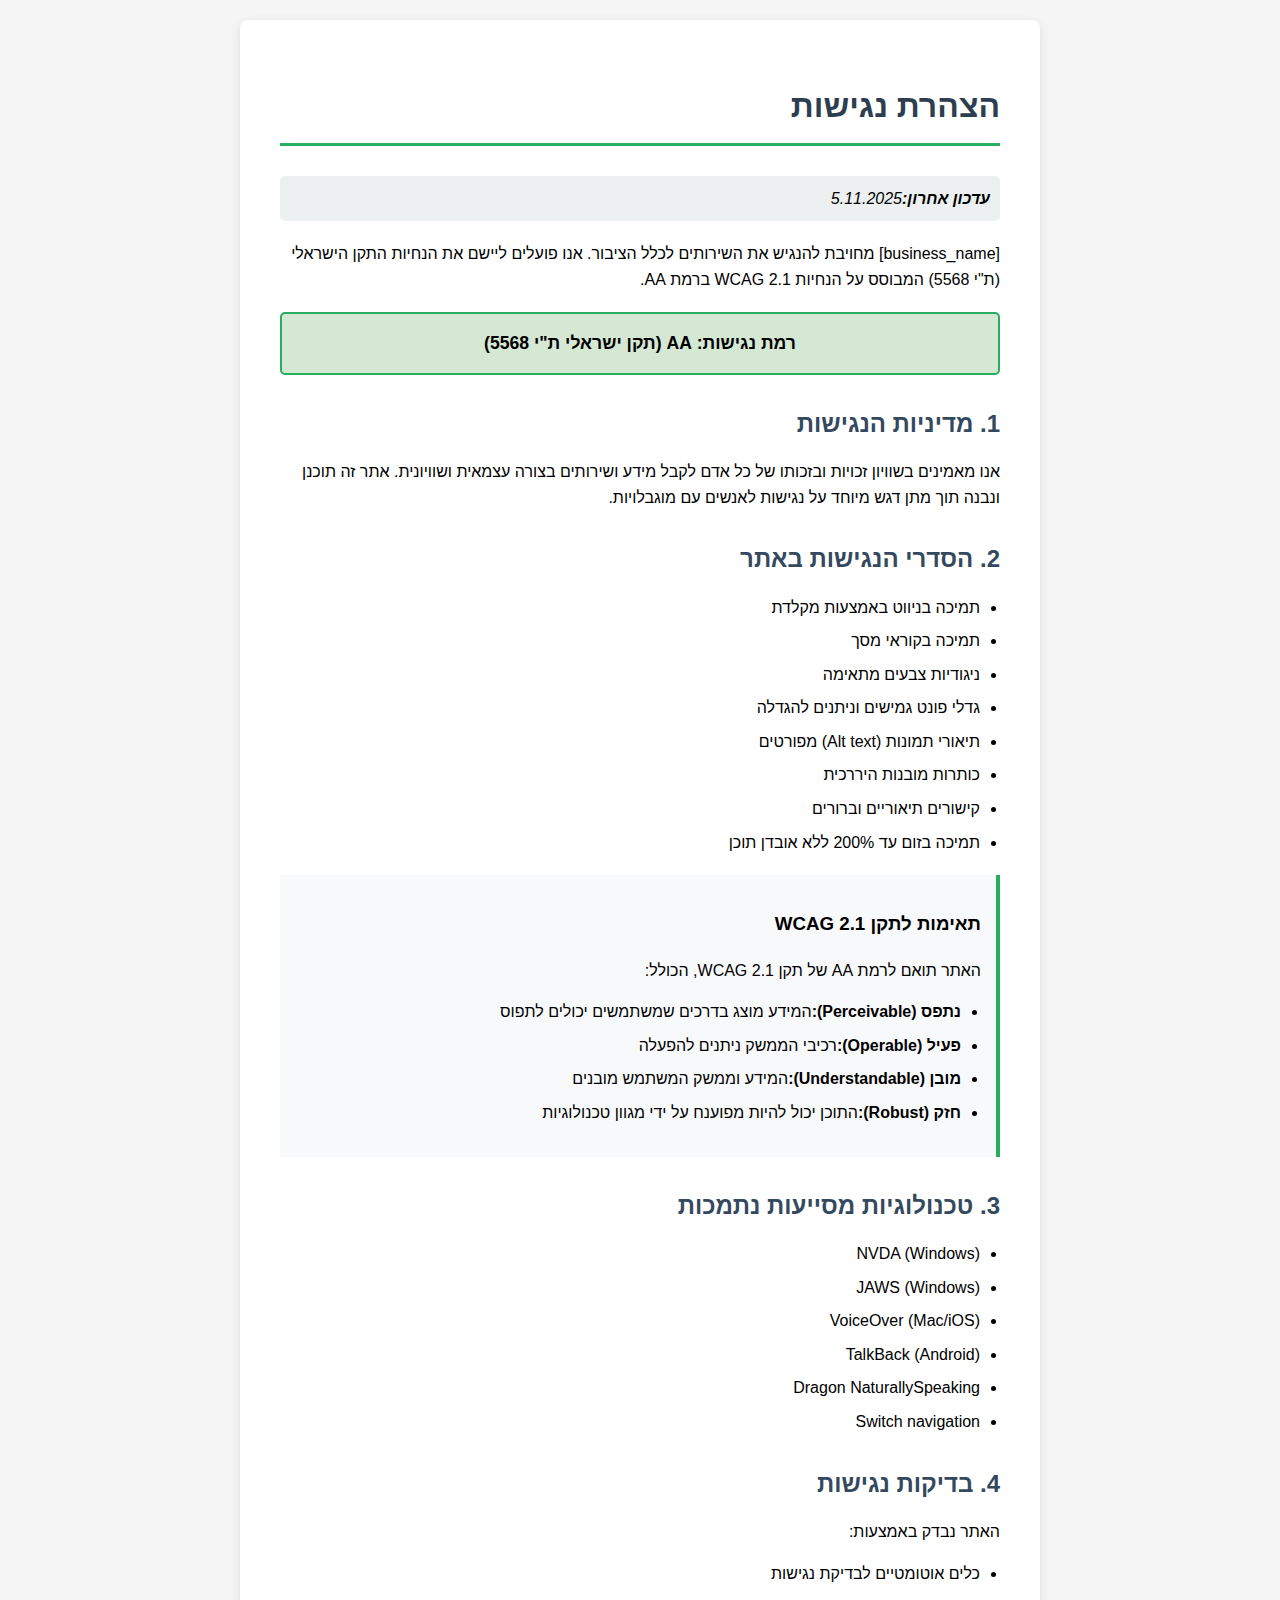
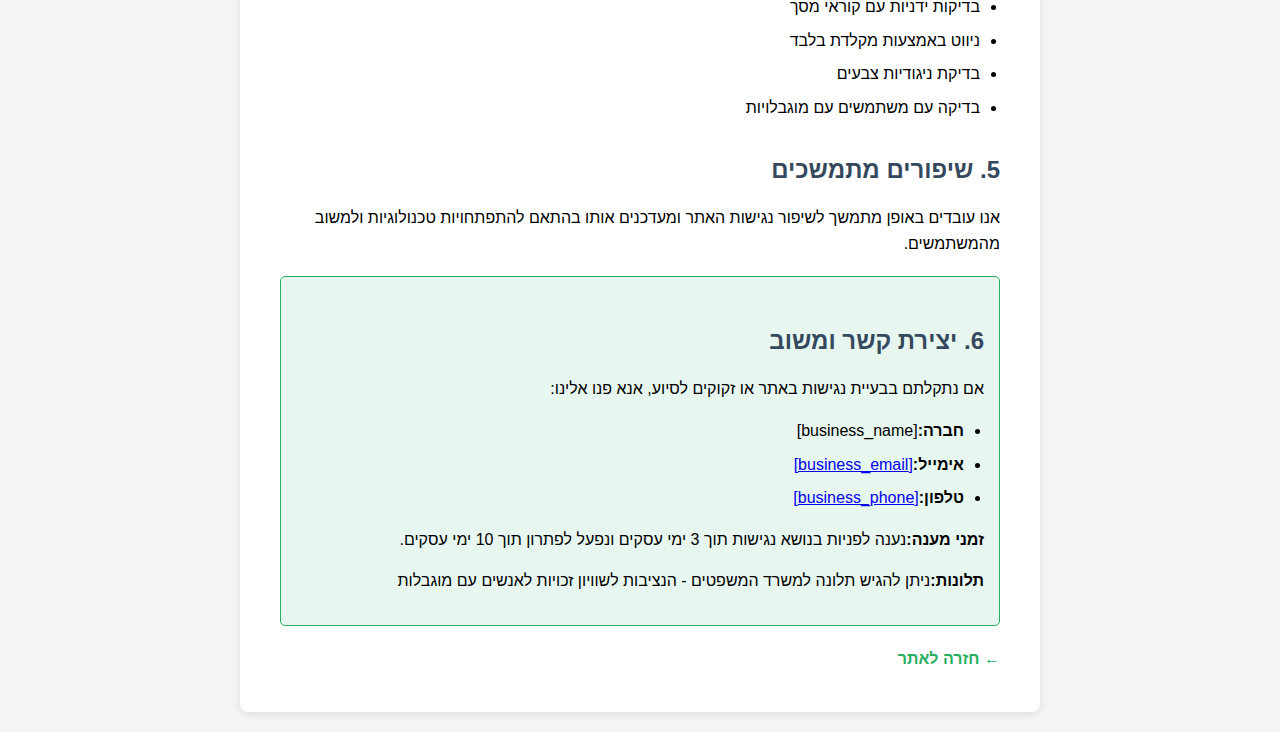
<file: public/accessibility.html>
<!doctype html><html dir="rtl" lang="he"><head><meta charset="UTF-8"><meta content="width=device-width,initial-scale=1" name="viewport"><title>הצהרת נגישות - [business_name]</title><style>body{font-family:'Segoe UI',Tahoma,Geneva,Verdana,sans-serif;line-height:1.6;max-width:800px;margin:0 auto;padding:20px;background-color:#f5f5f5;direction:rtl}.container{background:#fff;padding:40px;border-radius:8px;box-shadow:0 2px 10px rgba(0,0,0,.1)}h1{color:#2c3e50;border-bottom:3px solid #27ae60;padding-bottom:10px;margin-bottom:30px}h2{color:#34495e;margin-top:30px;margin-bottom:15px}.last-updated{background:#ecf0f1;padding:10px;border-radius:5px;margin-bottom:20px;font-style:italic}.contact-info{background:#e8f6f0;border:1px solid #27ae60;padding:15px;border-radius:5px;margin-top:20px}.compliance-level{background:#d5e8d4;border:2px solid #27ae60;padding:15px;border-radius:5px;margin:20px 0;text-align:center;font-weight:700;font-size:1.1em}ul{padding-right:20px}li{margin-bottom:8px}.back-link{display:inline-block;margin-top:20px;color:#27ae60;text-decoration:none;font-weight:700}.back-link:hover{text-decoration:underline}.wcag-info{background:#f8f9fa;border-right:4px solid #27ae60;padding:15px;margin:20px 0}</style></head><body><div class="container"><h1>הצהרת נגישות</h1><div class="last-updated"><strong>עדכון אחרון:</strong>5.11.2025</div><p>[business_name] מחויבת להנגיש את השירותים לכלל הציבור. אנו פועלים ליישם את הנחיות התקן הישראלי (ת"י 5568) המבוסס על הנחיות WCAG 2.1 ברמת AA.</p><div class="compliance-level">רמת נגישות: AA (תקן ישראלי ת"י 5568)</div><h2>1. מדיניות הנגישות</h2><p>אנו מאמינים בשוויון זכויות ובזכותו של כל אדם לקבל מידע ושירותים בצורה עצמאית ושוויונית. אתר זה תוכנן ונבנה תוך מתן דגש מיוחד על נגישות לאנשים עם מוגבלויות.</p><h2>2. הסדרי הנגישות באתר</h2><ul><li>תמיכה בניווט באמצעות מקלדת</li><li>תמיכה בקוראי מסך</li><li>ניגודיות צבעים מתאימה</li><li>גדלי פונט גמישים וניתנים להגדלה</li><li>תיאורי תמונות (Alt text) מפורטים</li><li>כותרות מובנות היררכית</li><li>קישורים תיאוריים וברורים</li><li>תמיכה בזום עד 200% ללא אובדן תוכן</li></ul><div class="wcag-info"><h3>תאימות לתקן WCAG 2.1</h3><p>האתר תואם לרמת AA של תקן WCAG 2.1, הכולל:</p><ul><li><strong>נתפס (Perceivable):</strong>המידע מוצג בדרכים שמשתמשים יכולים לתפוס</li><li><strong>פעיל (Operable):</strong>רכיבי הממשק ניתנים להפעלה</li><li><strong>מובן (Understandable):</strong>המידע וממשק המשתמש מובנים</li><li><strong>חזק (Robust):</strong>התוכן יכול להיות מפוענח על ידי מגוון טכנולוגיות</li></ul></div><h2>3. טכנולוגיות מסייעות נתמכות</h2><ul><li>NVDA (Windows)</li><li>JAWS (Windows)</li><li>VoiceOver (Mac/iOS)</li><li>TalkBack (Android)</li><li>Dragon NaturallySpeaking</li><li>Switch navigation</li></ul><h2>4. בדיקות נגישות</h2><p>האתר נבדק באמצעות:</p><ul><li>כלים אוטומטיים לבדיקת נגישות</li><li>בדיקות ידניות עם קוראי מסך</li><li>ניווט באמצעות מקלדת בלבד</li><li>בדיקת ניגודיות צבעים</li><li>בדיקה עם משתמשים עם מוגבלויות</li></ul><h2>5. שיפורים מתמשכים</h2><p>אנו עובדים באופן מתמשך לשיפור נגישות האתר ומעדכנים אותו בהתאם להתפתחויות טכנולוגיות ולמשוב מהמשתמשים.</p><div class="contact-info"><h2>6. יצירת קשר ומשוב</h2><p>אם נתקלתם בבעיית נגישות באתר או זקוקים לסיוע, אנא פנו אלינו:</p><ul><li><strong>חברה:</strong>[business_name]</li><li><strong>אימייל:</strong><a href="mailto:[business_email]">[business_email]</a></li><li><strong>טלפון:</strong><a href="tel:[business_phone]">[business_phone]</a></li></ul><p><strong>זמני מענה:</strong>נענה לפניות בנושא נגישות תוך 3 ימי עסקים ונפעל לפתרון תוך 10 ימי עסקים.</p><p><strong>תלונות:</strong>ניתן להגיש תלונה למשרד המשפטים - הנציבות לשוויון זכויות לאנשים עם מוגבלות</p></div><a href="/" class="back-link">← חזרה לאתר</a></div></body></html>
</file>
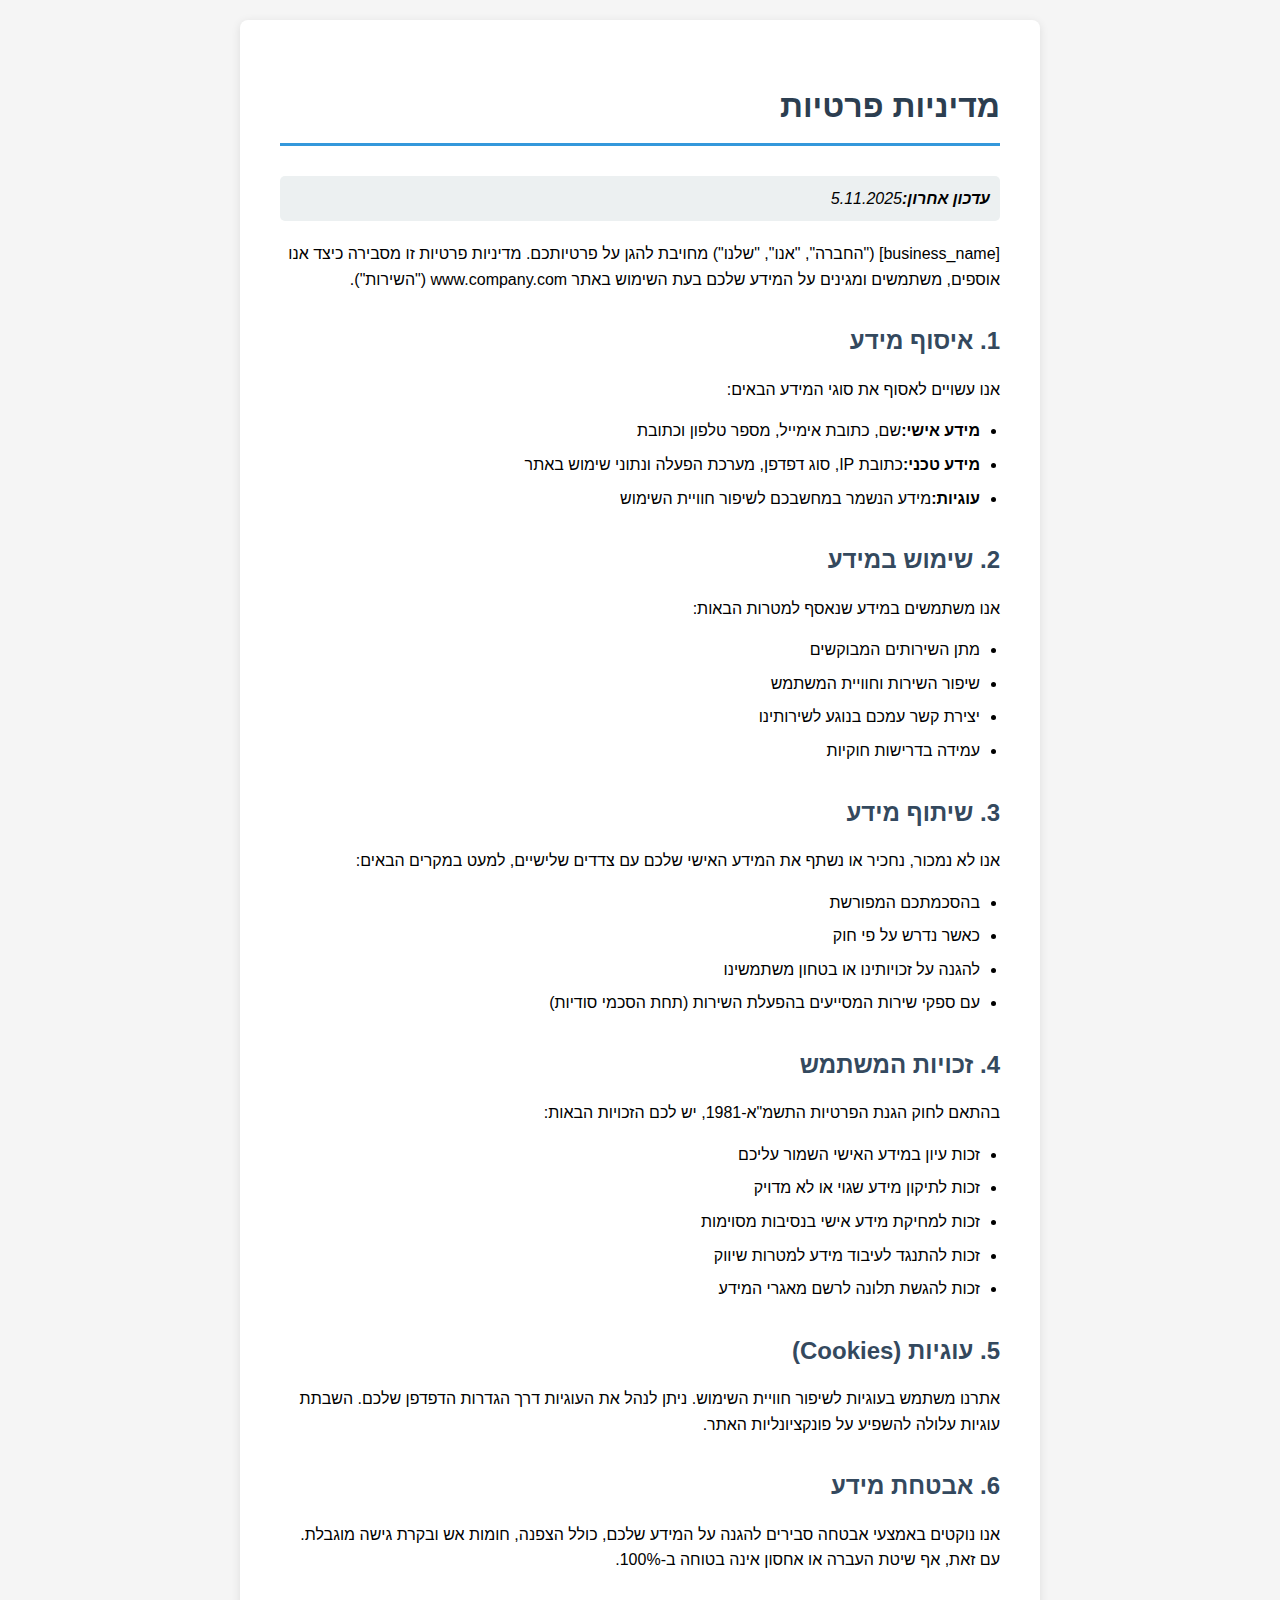
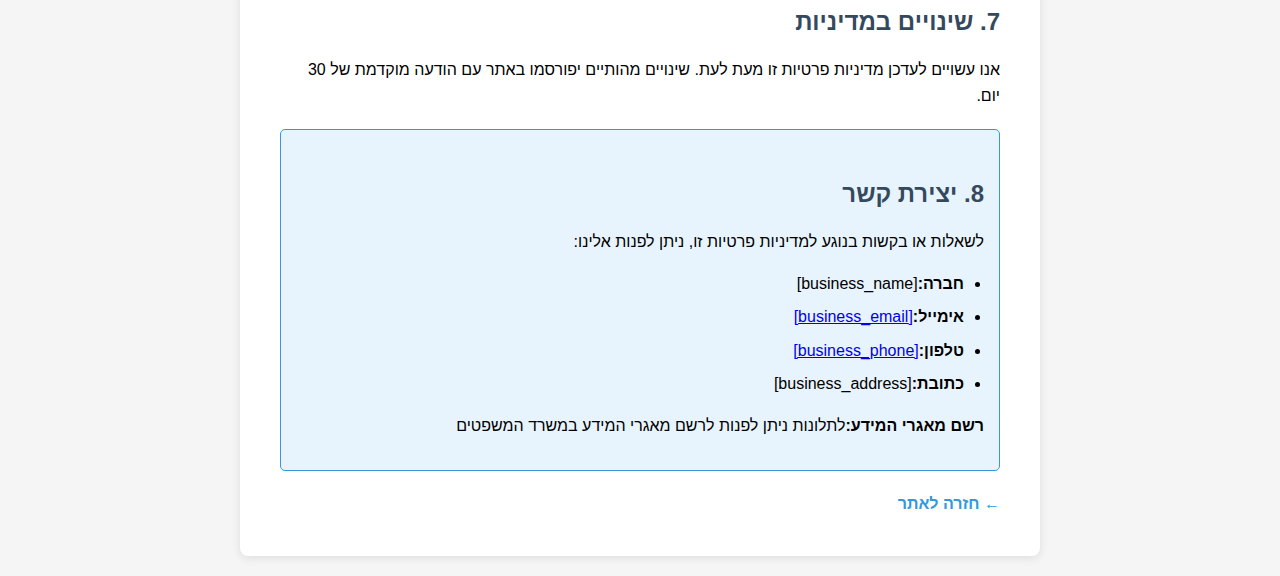
<file: public/privacy.html>
<!doctype html><html dir="rtl" lang="he"><head><meta charset="UTF-8"><meta content="width=device-width,initial-scale=1" name="viewport"><title>מדיניות פרטיות - [business_name]</title><style>body{font-family:'Segoe UI',Tahoma,Geneva,Verdana,sans-serif;line-height:1.6;max-width:800px;margin:0 auto;padding:20px;background-color:#f5f5f5;direction:rtl}.container{background:#fff;padding:40px;border-radius:8px;box-shadow:0 2px 10px rgba(0,0,0,.1)}h1{color:#2c3e50;border-bottom:3px solid #3498db;padding-bottom:10px;margin-bottom:30px}h2{color:#34495e;margin-top:30px;margin-bottom:15px}.last-updated{background:#ecf0f1;padding:10px;border-radius:5px;margin-bottom:20px;font-style:italic}.contact-info{background:#e8f4fd;border:1px solid #3498db;padding:15px;border-radius:5px;margin-top:20px}ul{padding-right:20px}li{margin-bottom:8px}.back-link{display:inline-block;margin-top:20px;color:#3498db;text-decoration:none;font-weight:700}.back-link:hover{text-decoration:underline}</style></head><body><div class="container"><h1>מדיניות פרטיות</h1><div class="last-updated"><strong>עדכון אחרון:</strong>5.11.2025</div><p>[business_name] ("החברה", "אנו", "שלנו") מחויבת להגן על פרטיותכם. מדיניות פרטיות זו מסבירה כיצד אנו אוספים, משתמשים ומגינים על המידע שלכם בעת השימוש באתר www.company.com ("השירות").</p><h2>1. איסוף מידע</h2><p>אנו עשויים לאסוף את סוגי המידע הבאים:</p><ul><li><strong>מידע אישי:</strong>שם, כתובת אימייל, מספר טלפון וכתובת</li><li><strong>מידע טכני:</strong>כתובת IP, סוג דפדפן, מערכת הפעלה ונתוני שימוש באתר</li><li><strong>עוגיות:</strong>מידע הנשמר במחשבכם לשיפור חוויית השימוש</li></ul><h2>2. שימוש במידע</h2><p>אנו משתמשים במידע שנאסף למטרות הבאות:</p><ul><li>מתן השירותים המבוקשים</li><li>שיפור השירות וחוויית המשתמש</li><li>יצירת קשר עמכם בנוגע לשירותינו</li><li>עמידה בדרישות חוקיות</li></ul><h2>3. שיתוף מידע</h2><p>אנו לא נמכור, נחכיר או נשתף את המידע האישי שלכם עם צדדים שלישיים, למעט במקרים הבאים:</p><ul><li>בהסכמתכם המפורשת</li><li>כאשר נדרש על פי חוק</li><li>להגנה על זכויותינו או בטחון משתמשינו</li><li>עם ספקי שירות המסייעים בהפעלת השירות (תחת הסכמי סודיות)</li></ul><h2>4. זכויות המשתמש</h2><p>בהתאם לחוק הגנת הפרטיות התשמ"א-1981, יש לכם הזכויות הבאות:</p><ul><li>זכות עיון במידע האישי השמור עליכם</li><li>זכות לתיקון מידע שגוי או לא מדויק</li><li>זכות למחיקת מידע אישי בנסיבות מסוימות</li><li>זכות להתנגד לעיבוד מידע למטרות שיווק</li><li>זכות להגשת תלונה לרשם מאגרי המידע</li></ul><h2>5. עוגיות (Cookies)</h2><p>אתרנו משתמש בעוגיות לשיפור חוויית השימוש. ניתן לנהל את העוגיות דרך הגדרות הדפדפן שלכם. השבתת עוגיות עלולה להשפיע על פונקציונליות האתר.</p><h2>6. אבטחת מידע</h2><p>אנו נוקטים באמצעי אבטחה סבירים להגנה על המידע שלכם, כולל הצפנה, חומות אש ובקרת גישה מוגבלת. עם זאת, אף שיטת העברה או אחסון אינה בטוחה ב-100%.</p><h2>7. שינויים במדיניות</h2><p>אנו עשויים לעדכן מדיניות פרטיות זו מעת לעת. שינויים מהותיים יפורסמו באתר עם הודעה מוקדמת של 30 יום.</p><div class="contact-info"><h2>8. יצירת קשר</h2><p>לשאלות או בקשות בנוגע למדיניות פרטיות זו, ניתן לפנות אלינו:</p><ul><li><strong>חברה:</strong>[business_name]</li><li><strong>אימייל:</strong><a href="mailto:[business_email]">[business_email]</a></li><li><strong>טלפון:</strong><a href="tel:[business_phone]">[business_phone]</a></li><li><strong>כתובת:</strong>[business_address]</li></ul><p><strong>רשם מאגרי המידע:</strong>לתלונות ניתן לפנות לרשם מאגרי המידע במשרד המשפטים</p></div><a href="/" class="back-link">← חזרה לאתר</a></div></body></html>
</file>
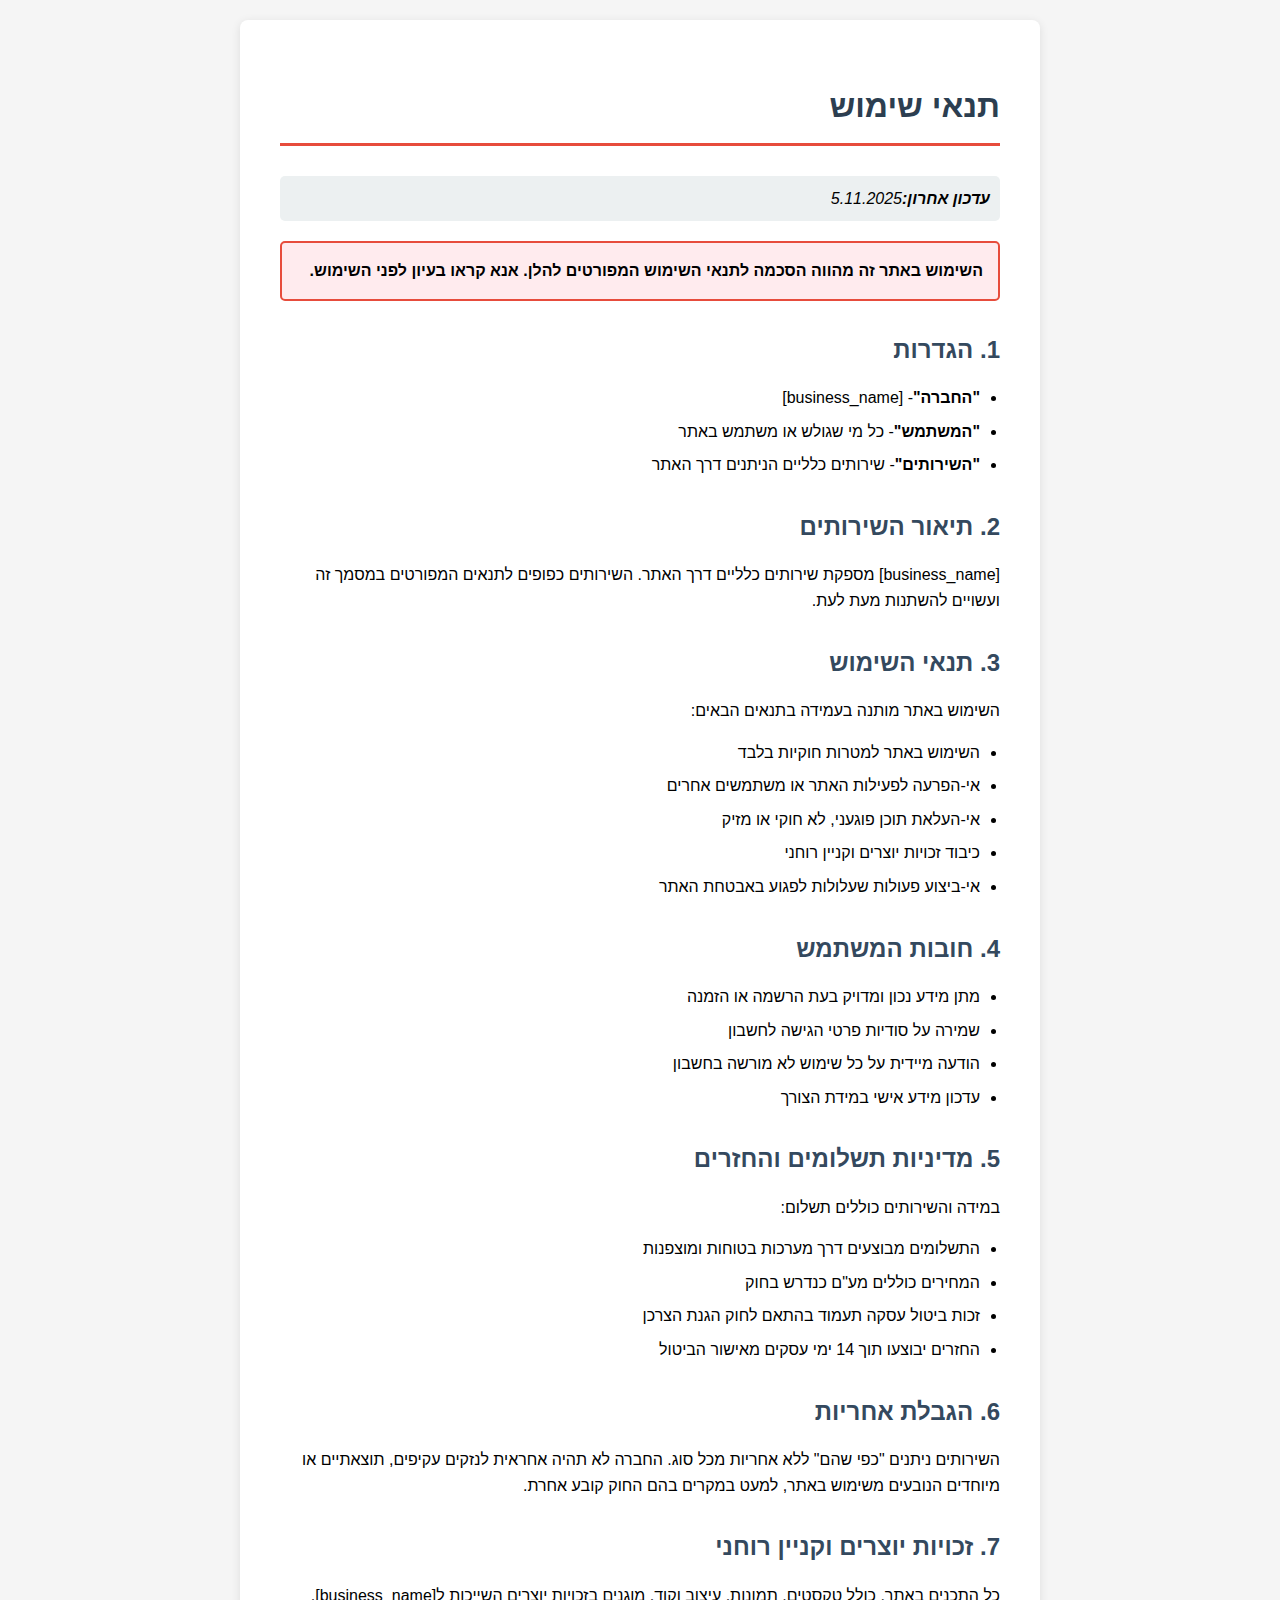
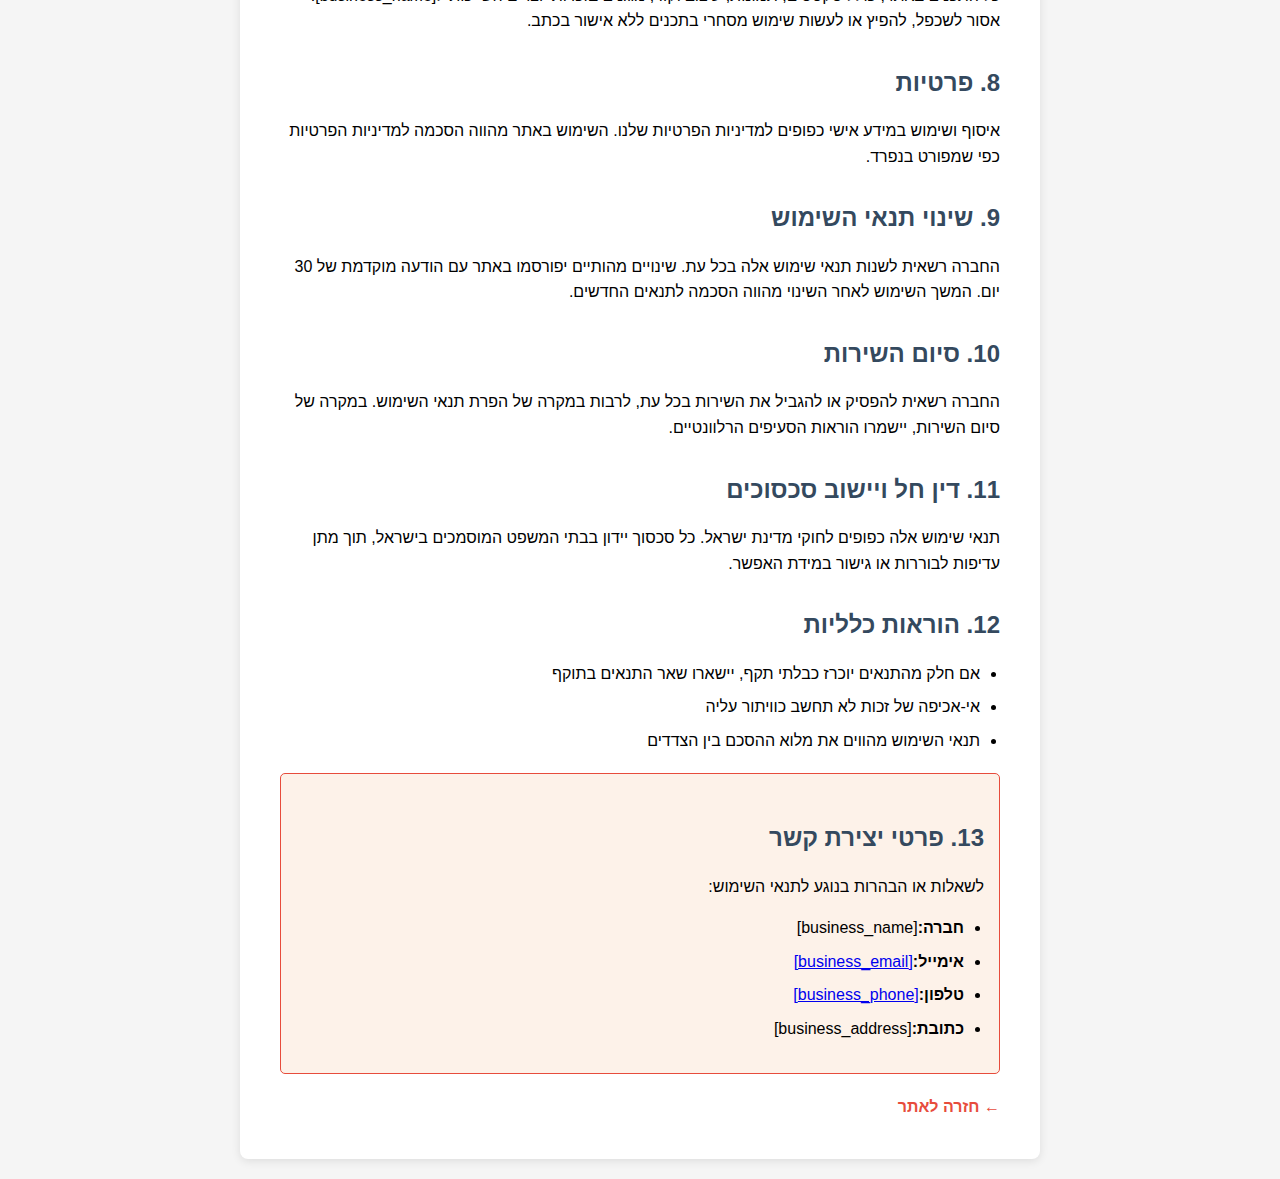
<file: public/terms.html>
<!doctype html><html dir="rtl" lang="he"><head><meta charset="UTF-8"><meta content="width=device-width,initial-scale=1" name="viewport"><title>תנאי שימוש - [business_name]</title><style>body{font-family:'Segoe UI',Tahoma,Geneva,Verdana,sans-serif;line-height:1.6;max-width:800px;margin:0 auto;padding:20px;background-color:#f5f5f5;direction:rtl}.container{background:#fff;padding:40px;border-radius:8px;box-shadow:0 2px 10px rgba(0,0,0,.1)}h1{color:#2c3e50;border-bottom:3px solid #e74c3c;padding-bottom:10px;margin-bottom:30px}h2{color:#34495e;margin-top:30px;margin-bottom:15px}.last-updated{background:#ecf0f1;padding:10px;border-radius:5px;margin-bottom:20px;font-style:italic}.contact-info{background:#fdf2e9;border:1px solid #e74c3c;padding:15px;border-radius:5px;margin-top:20px}.important-notice{background:#ffebee;border:2px solid #e74c3c;padding:15px;border-radius:5px;margin:20px 0;font-weight:700}ul{padding-right:20px}li{margin-bottom:8px}.back-link{display:inline-block;margin-top:20px;color:#e74c3c;text-decoration:none;font-weight:700}.back-link:hover{text-decoration:underline}</style></head><body><div class="container"><h1>תנאי שימוש</h1><div class="last-updated"><strong>עדכון אחרון:</strong>5.11.2025</div><div class="important-notice">השימוש באתר זה מהווה הסכמה לתנאי השימוש המפורטים להלן. אנא קראו בעיון לפני השימוש.</div><h2>1. הגדרות</h2><ul><li><strong>"החברה"</strong>- [business_name]</li><li><strong>"המשתמש"</strong>- כל מי שגולש או משתמש באתר</li><li><strong>"השירותים"</strong>- שירותים כלליים הניתנים דרך האתר</li></ul><h2>2. תיאור השירותים</h2><p>[business_name] מספקת שירותים כלליים דרך האתר. השירותים כפופים לתנאים המפורטים במסמך זה ועשויים להשתנות מעת לעת.</p><h2>3. תנאי השימוש</h2><p>השימוש באתר מותנה בעמידה בתנאים הבאים:</p><ul><li>השימוש באתר למטרות חוקיות בלבד</li><li>אי-הפרעה לפעילות האתר או משתמשים אחרים</li><li>אי-העלאת תוכן פוגעני, לא חוקי או מזיק</li><li>כיבוד זכויות יוצרים וקניין רוחני</li><li>אי-ביצוע פעולות שעלולות לפגוע באבטחת האתר</li></ul><h2>4. חובות המשתמש</h2><ul><li>מתן מידע נכון ומדויק בעת הרשמה או הזמנה</li><li>שמירה על סודיות פרטי הגישה לחשבון</li><li>הודעה מיידית על כל שימוש לא מורשה בחשבון</li><li>עדכון מידע אישי במידת הצורך</li></ul><h2>5. מדיניות תשלומים והחזרים</h2><p>במידה והשירותים כוללים תשלום:</p><ul><li>התשלומים מבוצעים דרך מערכות בטוחות ומוצפנות</li><li>המחירים כוללים מע"ם כנדרש בחוק</li><li>זכות ביטול עסקה תעמוד בהתאם לחוק הגנת הצרכן</li><li>החזרים יבוצעו תוך 14 ימי עסקים מאישור הביטול</li></ul><h2>6. הגבלת אחריות</h2><p>השירותים ניתנים "כפי שהם" ללא אחריות מכל סוג. החברה לא תהיה אחראית לנזקים עקיפים, תוצאתיים או מיוחדים הנובעים משימוש באתר, למעט במקרים בהם החוק קובע אחרת.</p><h2>7. זכויות יוצרים וקניין רוחני</h2><p>כל התכנים באתר, כולל טקסטים, תמונות, עיצוב וקוד, מוגנים בזכויות יוצרים השייכות ל[business_name]. אסור לשכפל, להפיץ או לעשות שימוש מסחרי בתכנים ללא אישור בכתב.</p><h2>8. פרטיות</h2><p>איסוף ושימוש במידע אישי כפופים למדיניות הפרטיות שלנו. השימוש באתר מהווה הסכמה למדיניות הפרטיות כפי שמפורט בנפרד.</p><h2>9. שינוי תנאי השימוש</h2><p>החברה רשאית לשנות תנאי שימוש אלה בכל עת. שינויים מהותיים יפורסמו באתר עם הודעה מוקדמת של 30 יום. המשך השימוש לאחר השינוי מהווה הסכמה לתנאים החדשים.</p><h2>10. סיום השירות</h2><p>החברה רשאית להפסיק או להגביל את השירות בכל עת, לרבות במקרה של הפרת תנאי השימוש. במקרה של סיום השירות, יישמרו הוראות הסעיפים הרלוונטיים.</p><h2>11. דין חל ויישוב סכסוכים</h2><p>תנאי שימוש אלה כפופים לחוקי מדינת ישראל. כל סכסוך יידון בבתי המשפט המוסמכים בישראל, תוך מתן עדיפות לבוררות או גישור במידת האפשר.</p><h2>12. הוראות כלליות</h2><ul><li>אם חלק מהתנאים יוכרז כבלתי תקף, יישארו שאר התנאים בתוקף</li><li>אי-אכיפה של זכות לא תחשב כוויתור עליה</li><li>תנאי השימוש מהווים את מלוא ההסכם בין הצדדים</li></ul><div class="contact-info"><h2>13. פרטי יצירת קשר</h2><p>לשאלות או הבהרות בנוגע לתנאי השימוש:</p><ul><li><strong>חברה:</strong>[business_name]</li><li><strong>אימייל:</strong><a href="mailto:[business_email]">[business_email]</a></li><li><strong>טלפון:</strong><a href="tel:[business_phone]">[business_phone]</a></li><li><strong>כתובת:</strong>[business_address]</li></ul></div><a href="/" class="back-link">← חזרה לאתר</a></div></body></html>
</file>
